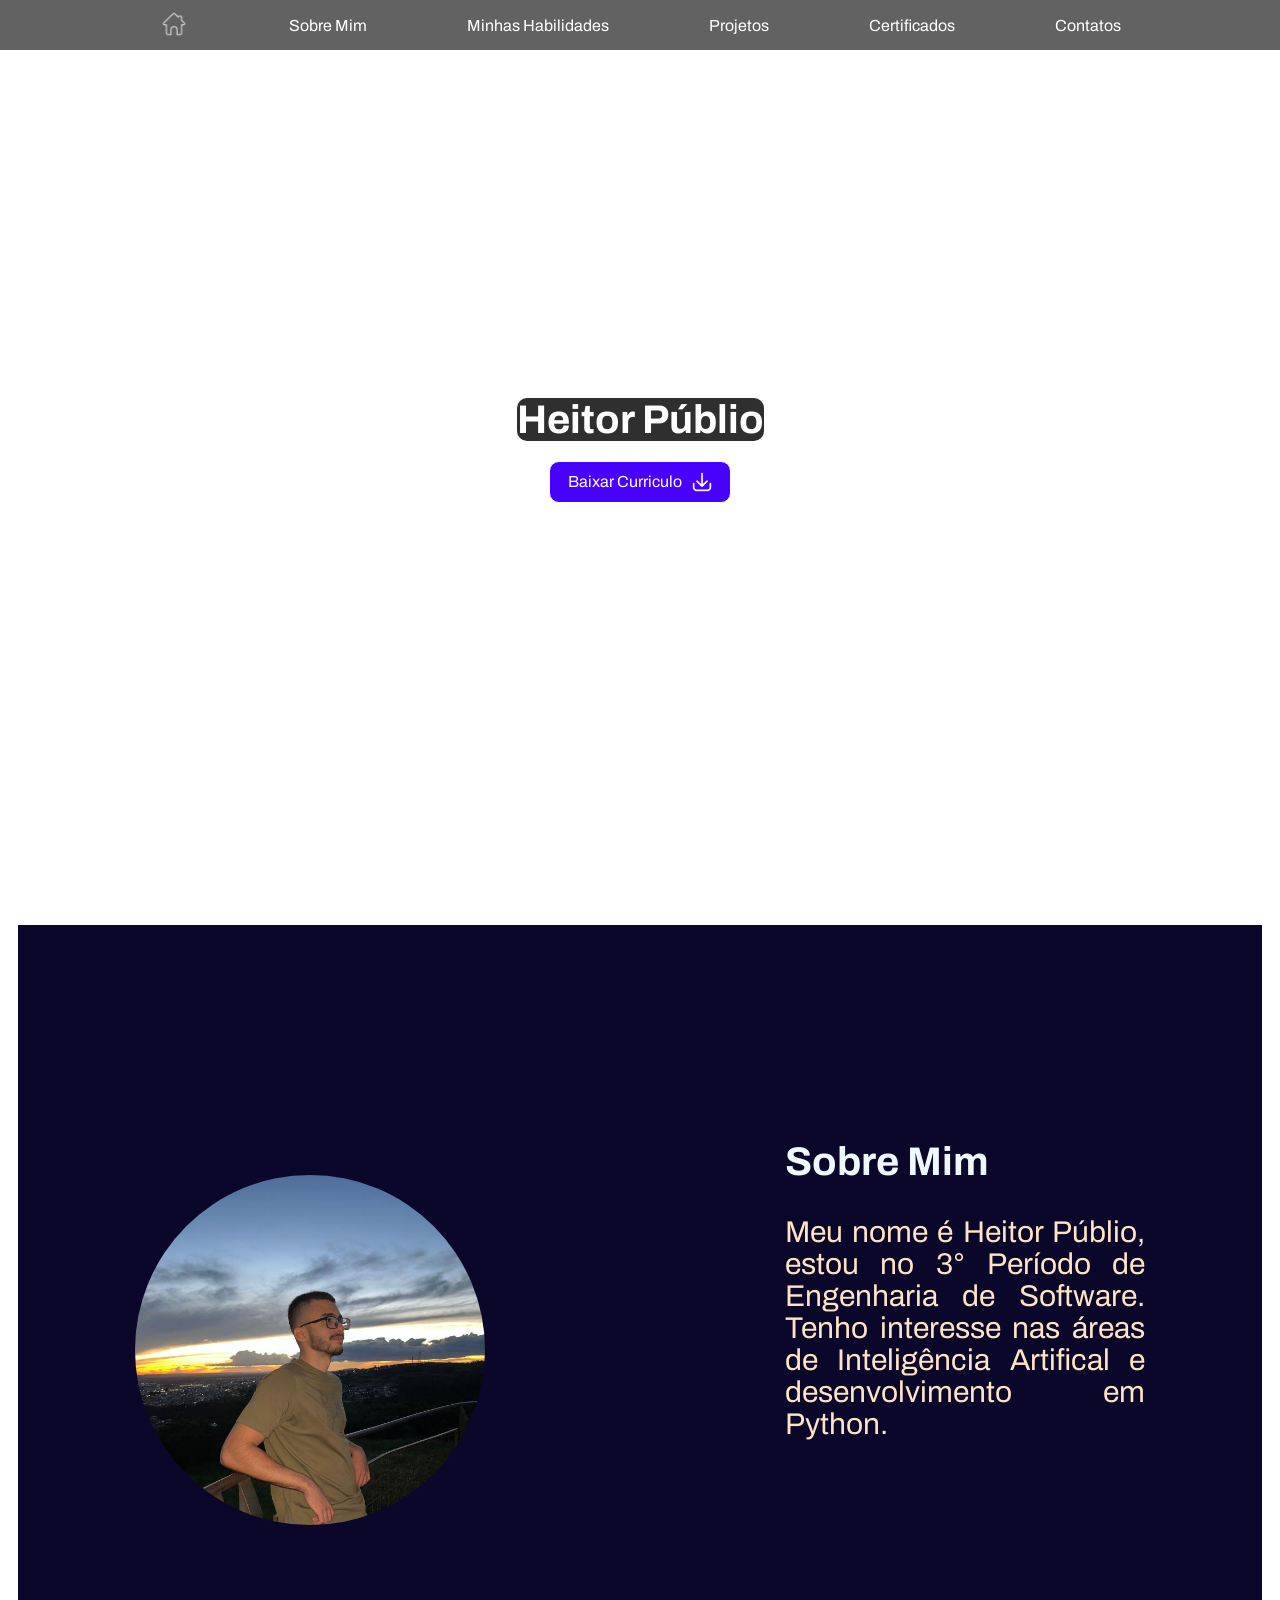
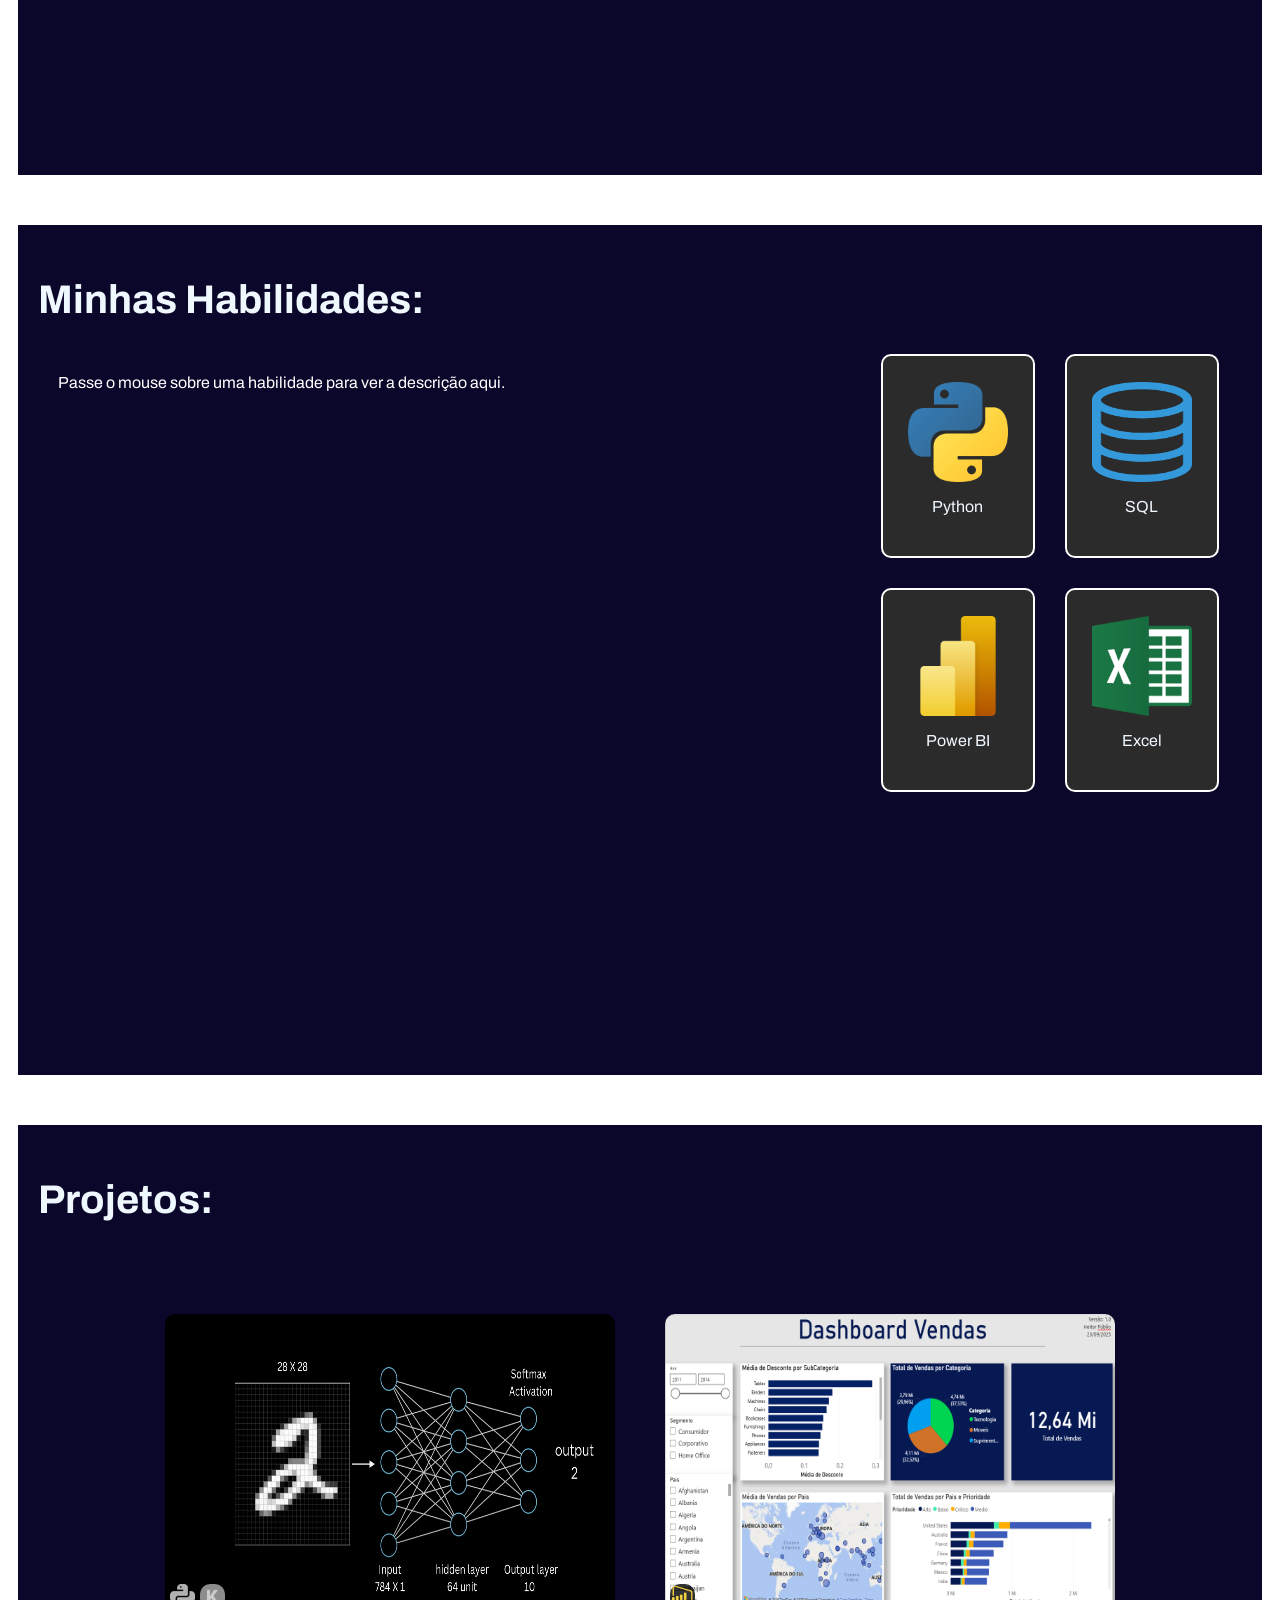
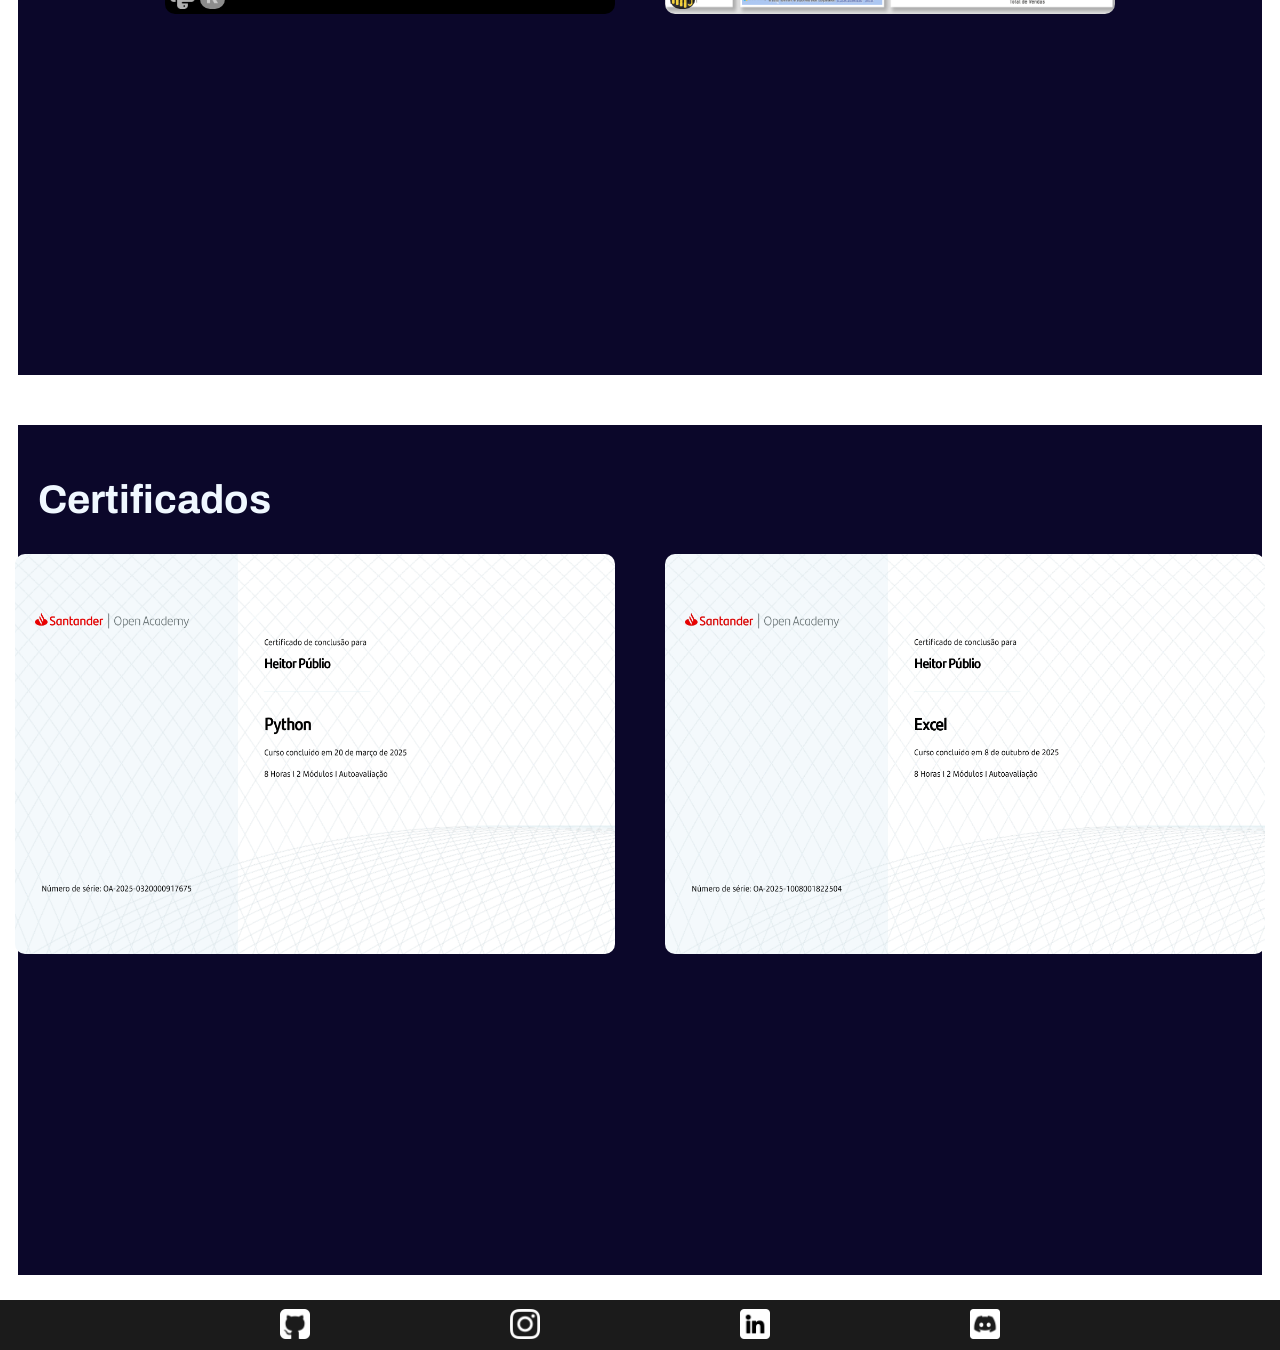
<file: index.html>
<!DOCTYPE html>
<html lang="en">
<head>
  <meta charset="UTF-8">
  <meta name="viewport" content="width=device-width, initial-scale=1.0">
  <link rel="stylesheet" href="static/css/main.css">
  <link rel="stylesheet" href="static/css/main_responsivo.css">
  <link rel="icon" href="static/img/logo.png" type="image/png" class="logo_site">
  <title>Heitor Públio</title>
</head>
<body>
    <video autoplay muted loop id="video-background">
      <source src="static/img/fundo.mp4" type="video/mp4">
    </video>
    <header>
      <section class="nav-topo">
        <nav>
          <a href="#"><img src="static/img/icones/botao_home.png" alt=""></a>
          <a href="#sobremim">Sobre Mim</a>
          <a href="#minhashabilidades">Minhas Habilidades</a>
          <a href="#projetos">Projetos</a>
          <a href="#certificados">Certificados</a>
          <a href="#contatos">Contatos</a>
        </nav>
      </section>
    </header>
    <section class="capa section-geral">
      <div class="conteudo-capa">
        <h1>Heitor Públio</h1>
        <a href="static/doc/curriculo_heitor.pdf" download>Baixar Curriculo <img src="static/img/icones/download.png" alt=""></a>
      </div>
    </section>
    <section class="sobremim section-geral" id="sobremim">
      <div class="conteudo-sobremim div-geral">
        <img src="./static/img/foto_perfil.jpg" alt="">
        <div class="text-sobremim">
          <h2 class="titulo">Sobre Mim</h2>
          <p>Meu nome é Heitor Públio, estou no 3° Período de Engenharia de Software. Tenho interesse nas áreas de Inteligência Artifical e desenvolvimento em Python.</p>
        </div>
      </div>
    </section>
    <section class="skills section-geral" id="minhashabilidades">
      <div class="conteudo-skills div-geral">
        <h2 class="titulo">Minhas Habilidades:</h2>
        <div class="container">
          <!-- Área fixa para mostrar o texto -->
          <div class="descricao" id="descricao">
            Passe o mouse sobre uma habilidade para ver a descrição aqui.
          </div>

          <div class="cards">
            <div class="card" data-text="Meus conhecimentos de Python:<br><br>&nbsp;&nbsp;&nbsp;&nbsp;• Modelos Básicos de IA de Classificação <br>&nbsp;&nbsp;&nbsp;&nbsp;• Tratamento de Dados">
            <img src="static/img/icones/python_logo.png" alt="" />
              <p>Python</p>
            </div>

            <div class="card" data-text="Meus conhecimentos em SQL:<br><br>&nbsp;&nbsp;&nbsp;&nbsp;• Buscar informações <br>&nbsp;&nbsp;&nbsp;&nbsp;• Criar, modificar ou excluir tabelas e bancos <br>&nbsp;&nbsp;&nbsp;&nbsp;• Inserir, atualizar ou excluir registros ">
              <img src="static/img/icones/sql_logo.png" alt="" />
              <p>SQL</p>
            </div>
            <div class="card" data-text="Meus conhecimentos em Power BI:<br><br>&nbsp;&nbsp;&nbsp;&nbsp;• Criar Relatorios e Dashboards<br>&nbsp;&nbsp;&nbsp;&nbsp;• Importar dados <br>&nbsp;&nbsp;&nbsp;&nbsp;• Remover duplicados<br>&nbsp;&nbsp;&nbsp;&nbsp;• Transformar colunas (separar, mesclar, alterar tipos)<br>&nbsp;&nbsp;&nbsp;&nbsp;• Criar tabelas organizadas para análise">
              <img src="static/img/icones/powerbi_logo.png" alt="" />
              <p>Power BI</p>
            </div>
            <div class="card" data-text="Meus conhecimentos em Excel:<br><br>&nbsp;&nbsp;&nbsp;&nbsp;• Tabela Dinâmica<br>&nbsp;&nbsp;&nbsp;&nbsp;• Fórmulas e Funções<br>&nbsp;&nbsp;&nbsp;&nbsp;• Formatação<br>&nbsp;&nbsp;&nbsp;&nbsp;• Organização e Análise">
              <img src="static/img/icones/logo_excel.png" alt="" />
              <p>Excel</p>
            </div>
          </div>
        </div>
      </div>
    </section>

    <section class="projetos section-geral" id="projetos">
  <div class="conteudo-projetos div-geral">
    <h2 class="titulo">Projetos:</h2>
    <div class="projetos">
      <div class="projeto">
        <a href="https://github.com/HeitorPublio/classificador_mnist">
        <img src="static/img/projetos/mnist.png" alt="">
        </a>
        <div class="miniaturas">
          <img src="static/img/projetos/python.png" alt="">
          <img src="static/img/projetos/keras.png" alt="">
        </div>
        <div class="texto-hover">Classificador Mnist</div>
      </div>
      <div class="projeto" >
        <a href="https://github.com/HeitorPublio/Dashboard-1">
          <img src="static/img/projetos/dashboard-1.png" alt="">
        </a>
        <div class="miniaturas">
          <img src="static/img/projetos/power-bi.webp" alt="">
        </div>
        <div class="texto-hover">Dashboard</div>
      </div>
    </div>
  </div>
</section>
  <section class="certificados section-geral" id="certificados">
    <div class="conteudo-certificados div-geral">
      <h2 class="titulo">Certificados</h2>
      <div class="certificados-img">
      <img src="static/doc/certificado-python.jpg" alt="">
      <img src="static/doc/Certificado_Excel.jpg" alt="">
      </div>
    </div>
  </section>
<header>
  <div class="conteudo-nav" id="contatos">
    <a href="https://github.com/HeitorPublio"><img src="static/img/icones_contatos/placa-do-github.png" alt=""></a>
    <a href="https://www.instagram.com/publio.heitor/"><img src="static/img/icones_contatos/Instagram.png" alt=""></a>
    <a href="https://www.linkedin.com/in/heitor-p%C3%BAblio-199426337/"><img src="static/img/icones_contatos/Linkedin.png" alt=""></a>
    <a href="https://discord.com/users/130596364495736025"><img src="static/img/icones_contatos/discordia.png" alt=""></a>
  </div>
</header>
    <script src="index.js"></script>
</body>
</html>
</file>
<file: static/css/main.css>
@import url('https://fonts.googleapis.com/css2?family=Archivo:ital,wght@0,100..900;1,100..900&display=swap');
body{
    margin: 0;
    
    font-family: "Archivo", sans-serif;
}

/*Geral*/
#video-background {
  position: fixed;   /* fixa o vídeo no fundo */
  top: 0;
  left: 0;
  width: 100%;       /* ocupa toda a largura */
  height: 100%;      /* ocupa toda a altura */
  object-fit: cover; /* ajusta o vídeo sem distorcer */
  z-index: -1;       /* coloca atrás do conteúdo */

  /* Aqui entram os filtros */
  filter: contrast(120%) brightness(80%) saturate(110%);
}

/* Sections ficam por cima */
.section {
  position: relative;
  z-index: 1;
}
.section-geral{
    display: flex;
    justify-content: center;
    align-items: center;
    width: 100%;
    height: 100vh;
}
.div-geral{
    padding: 20px;
    width: 94%;
    height: 90%;
    background-color: rgba(6, 2, 37, 0.977);
}

.titulo{
    color: aliceblue;
    font-size: 40px;
}
/*Nav*/
nav{
    display: flex;
    position: fixed;
    width: 100%;
    height: 50px;
    justify-content: center;
    align-items: center;
    gap: 100px;
    background-color: rgba(0, 0, 0, 0.616);
    
}
nav a{
    color: #ffffff;
    text-decoration: none;
}
nav img{
    width: 30px;
    height: 30px;
}

.conteudo-capa{
    display: flex;
    flex-direction: column;
    justify-content: center;
    align-items: center;
    width: 100%;
    height: 100vh;}
.conteudo-capa h1{
    font-size: 40px;
    margin: 0;
    color: #ffffff;
    background-color: rgba(0, 0, 0, 0.815);
    border-radius: 10px;

}
.conteudo-capa h2{
    font-size: 17px;
    margin: 0;
    color: #ffffff;
    background-color: rgba(0, 0, 0, 0.815);
    border-radius: 10px;
}
.conteudo-capa a{
    display: flex;
    justify-content: center;
    align-items: center;
    gap: 10px;
    padding: 10px;
    background-color: rgb(72, 0, 255);
    text-decoration: none;
    width: 160px;
    height: 20px;
    border-radius: 10px;
    color: white;
    border: solid 1px white;
    margin-top: 20px;
}
.conteudo-capa a:hover{
    scale: 1.05;
}
.conteudo-capa a img{
    width: 20px;
    height: 20px;
}

/*Sobre mim*/
.conteudo-sobremim{
    display: flex;
    justify-content: center;
    align-items: center;
    gap: 300px;

}

.conteudo-sobremim img{
    width: 350px;
    height: 350px;
    border-radius: 50%;
}
.text-sobremim{
    width: 30%;
    height: 60%;
    color: bisque;
    font-size: 30px; 
    text-align: justify;
}

/*skills*/

.card img{
    width: 100px;
    height: 100px;
}
.container{
    display: flex;
}
.cards{
    display: flex;
    flex-wrap: wrap;
    gap: 30px;
    width: 30%;
}
.card{
    display: flex;
    flex-direction: column;
    justify-content: center;
    align-items: center;
    width: 150px;
    height: 200px;
    background-color: rgb(43, 43, 43);
    border-radius: 10px;
    border: solid 2px rgb(255, 255, 255);
    color: aliceblue;
}

.card:hover{
    scale: 1.05;
}
.descricao {
  flex: 1;
  padding: 20px;
  border-radius: 8px;
  min-height: 150px;
  color: white;
}
/*Projetos*/
.conteudo-projetos{
    display: flex;
    flex-direction: column;
    gap: 60px;
}
.projetos{
 display: flex;
    justify-content: center;
    align-items: center;
    gap: 50px;
 
}
.projeto img{
    width: 450px;
    height: 300px;

}

.projeto {
  position: relative;
  display: inline-block;
}
.projeto:hover{
    scale: 1.02;
}

.projeto img {
  display: block;
  max-width: 100%;
  border-radius: 10px;
}

.miniaturas {
  position: absolute;
  bottom: 5px;
  left: 5px;
  display: flex;
  gap: 5px;
}

.miniaturas img {
  width: 25px;
  height: 25px;
  opacity: 0.8;
  transition: opacity 0.1s;
  background-color: black;
}

.miniaturas img:hover {
  opacity: 0.5;
}

.texto-hover {
  position: absolute;
  top: 5px;
  left: 50%;
  transform: translateX(-50%);
  background: rgba(0,0,0,0.7);
  color: #fff;
  padding: 5px 10px;
  border-radius: 4px;
  opacity: 0;
  transition: opacity 0.3s;
}

.projeto:hover .texto-hover {
  opacity: 1;
}
/*Certificados*/
.conteudo-certificados img{
 
    width: 600px;
    height: 400px;
    border-radius: 10px;
}
.conteudo-certificados img:hover{
    scale: 1.05;

}
.certificados-img{
    display: flex;
    align-items: center;
    justify-content: center;
    gap: 50px;
}
/*nav*/
.conteudo-nav{
    display: flex;
    justify-content: center;
    align-items: center;
    gap: 200px;
    width: 100%;
    height: 50px;
    background-color: rgba(0, 0, 0, 0.895);
}
.conteudo-nav img{
    width: 30px;
    height: 30px;
}
</file>
<file: static/css/main_responsivo.css>
@media screen and (max-width:900px){
    .titulo{
        font-size: 25px;
    }
    .nav-topo, header .button, .descricao, .texto-hover{
        display: none;
        position: relative;
    }
    .section-geral{
        height: 80vh;
    }
    .div-geral{
        
       height: 70vh;
       width: 85%;
    }

    /*Capa*/
   .capa{
    height: 100vh;
   }
    .capa_conteudo {
        display: flex;
        flex-direction: column;
        align-items: center;
        justify-content: center;
        gap: 10px;
        height: 100vh;
    }
    /*Sobre Mim*/
    .conteudo-sobremim {
        
       display: flex;
       flex-direction: column;
       gap: 0;
    }
    .conteudo-sobremim img{
        margin-top: 30px;
        width: 200px;
        height: 200px;
        

    }
    .text-sobremim{
        width: 300px;
        font-size: 20px;

    }
    .text-sobremim h2{
        
        text-align: center;
    }
    .container{
        
        justify-content: center;
        align-items: center;

    }
    .cards{
        padding-top: 40px;
        justify-content: center;
        align-items: center;
        width: 80%;

    }
    .card{
        width: 100px;
        height: 150px;
    }
    .card img{
        width: 70px;
        height: 70px;
    }
    .conteudo-projetos{
        gap: 10px;
    }
    .projetos{
        flex-direction: column;
        gap: 30px;
    }
    .projetos img{
        width: 300px;
        height: 200px;
    }
    .miniaturas img{
        width: 20px;
        height: 20px;
    }
    .certificados-img{
        display: flex;
        flex-direction: column;
    }
    .certificados-img img{
        width: 300px;
        height: 200px;
    }
    .conteudo-nav{
        gap: 55px;
    }
}
</file>
